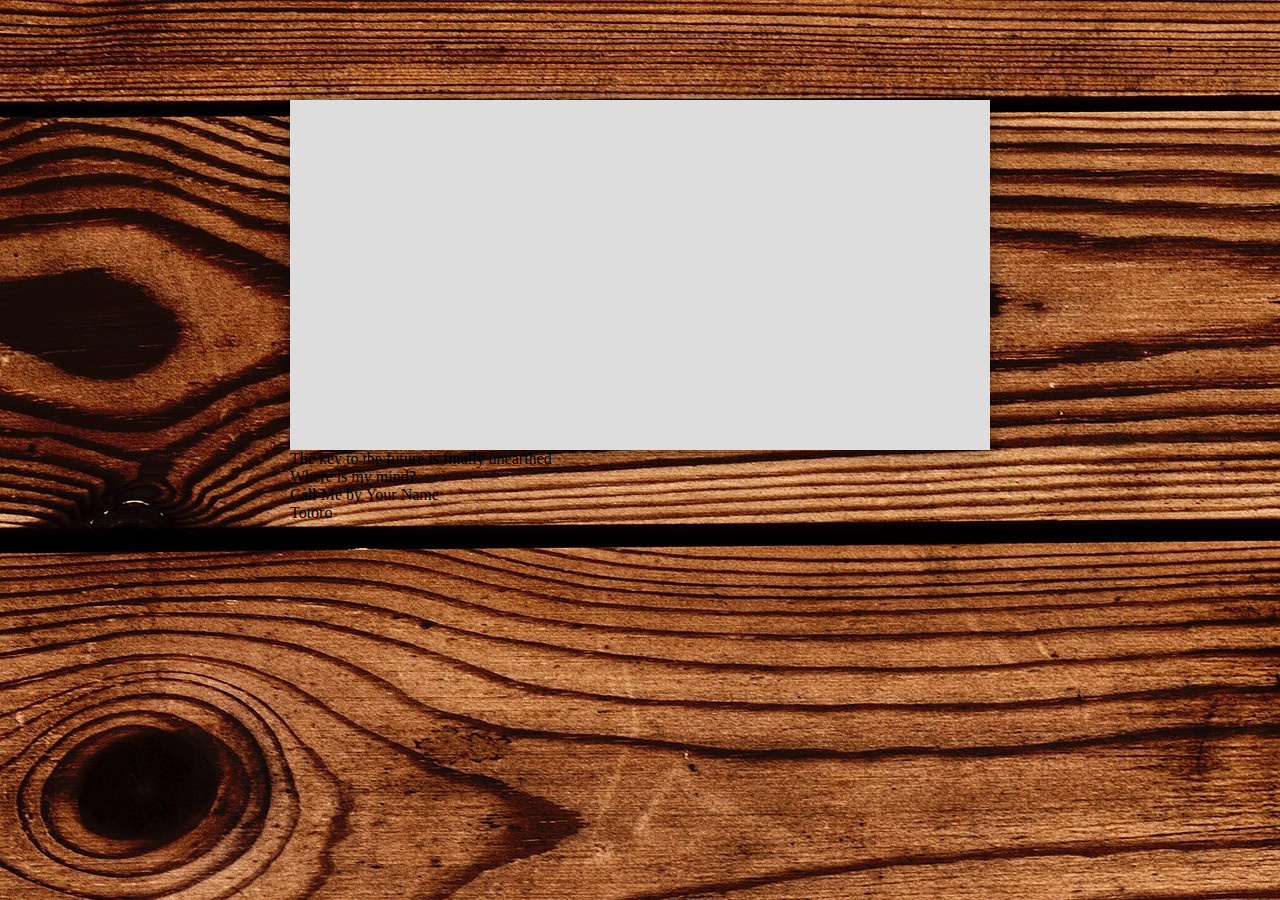
<file: index.html>
<!DOCTYPE html>
<html lang="en">
<head>
    <meta charset="UTF-8">
    <meta http-equiv="X-UA-Compatible" content="IE=edge">
    <meta name="viewport" content="width=device-width, initial-scale=1.0">
    <link rel="stylesheet" href="style.css">
    <link rel="icon" href="assets/icons/angry-face-meme.ico">
    <title>Mem Slider</title>
</head>
<body>
    <div class="wrapper">
        <input type="radio" name="point" id="slide1" checked>
        <input type="radio" name="point" id="slide2">
        <input type="radio" name="point" id="slide3">
        <input type="radio" name="point" id="slide4">
        <input type="radio" name="point" id="slide5">
        
        <div class="slider">
            <div class="slides slide1"></div>
         
            <div class="slides slide2"></div>
            <div class="slides slide3"></div>
            <div class="slides slide4"></div>
            <div class="slides slide5"></div>
        </div>	
        <div class="box">
            <div class="title">
              <div class="text text1">The key to the future is finally unearthed</div>
              <div class="text text2">Where is my mind?</div>
              <div class="text text3"></div>
              <div class="text text4">Call Me by Your Name</div>
              <div class="text text5">Totoro</div>
            </div>
            <div class="controls">
                <label for="slide1"> </label>
                <label for="slide2"></label>
                <label for="slide3"></label>
                <label for="slide4"></label>
                <label for="slide5"></label>
            </div>
        </div>
        
    </div>
    
    
</body>
</html>
</file>
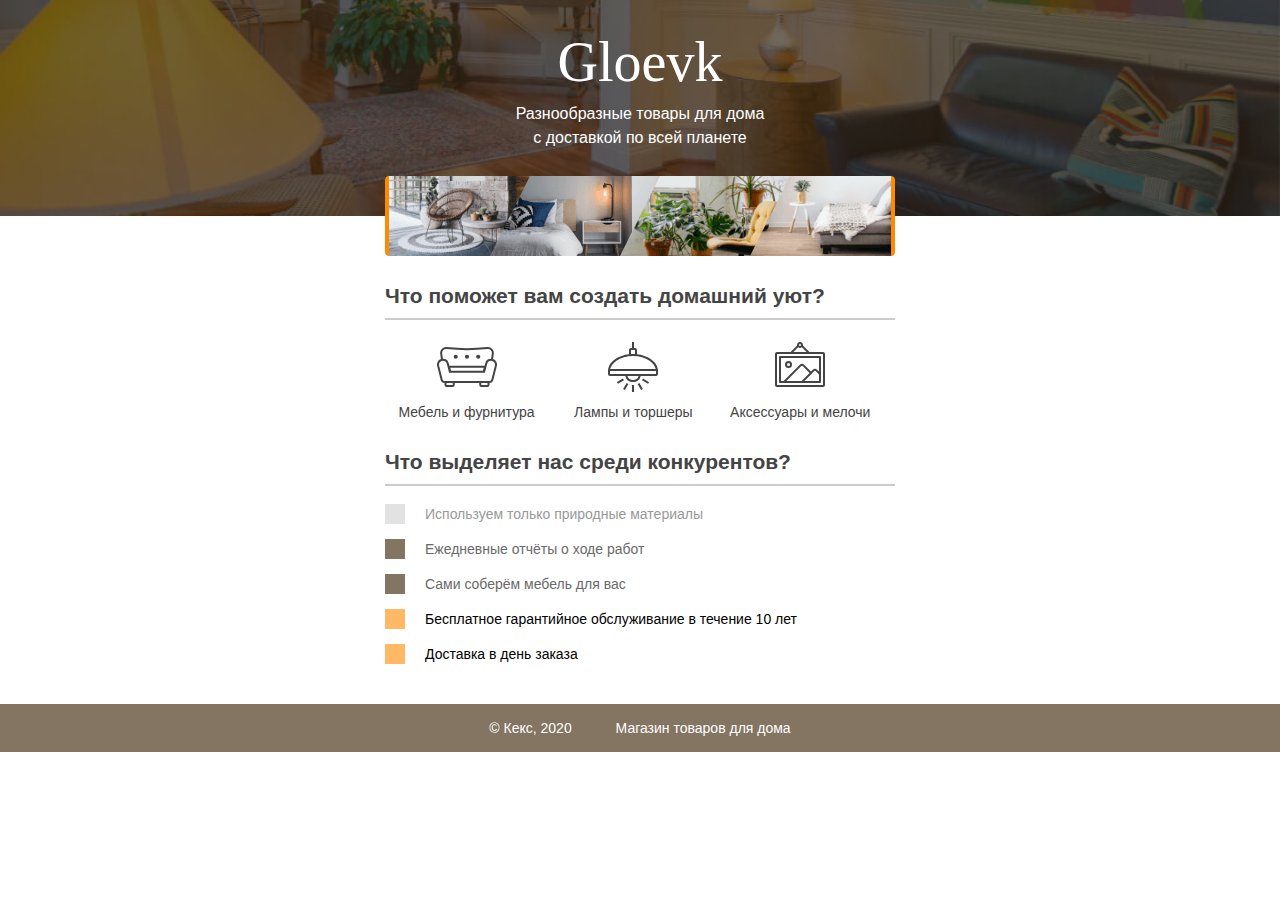
<file: project-gloevk/index.html>
<!DOCTYPE html>
<html lang="ru">
  <head>
    <meta charset="utf-8">
    <title>Магазин товаров для дома</title>
    <link rel="stylesheet" href="style.css">
  </head>
  <body>
    <header class="site-header">
      <div class="container">
        <h1>Gloevk</h1>
        <p>Разнообразные товары для дома с доставкой по всей планете</p>
        <img src="img/gloevk-examples.png" width="510" height="80" alt="Примеры интерьеров">
      </div>
    </header>

    <section class="features">
      <h2>Что поможет вам создать домашний уют?</h2>
      <p class="feature-furniture">Мебель и фурнитура</p>
      <p class="feature-lighting">Лампы и торшеры</p>
      <p class="feature-accessories">Аксессуары и мелочи</p>
    </section>

    <section class="advantages">
      <h2>Что выделяет нас среди конкурентов?</h2>
      <ul class="advantages-list">
        <li class="advantages-item">Используем только природные материалы</li>
        <li class="advantages-item standard">Ежедневные отчёты о ходе работ</li>
        <li class="advantages-item standard">Сами соберём мебель для вас</li>
        <li class="advantages-item vip">Бесплатное гарантийное обслуживание в течение 10 лет</li>
        <li class="advantages-item vip">Доставка в день заказа</li>
      </ul>
    </section>

    <footer class="site-footer">
      <div class="container">
        <p>© Кекс, 2020</p>
        <p>Магазин товаров для дома</p>
      </div>
    </footer>
  </body>
</html>
</file>
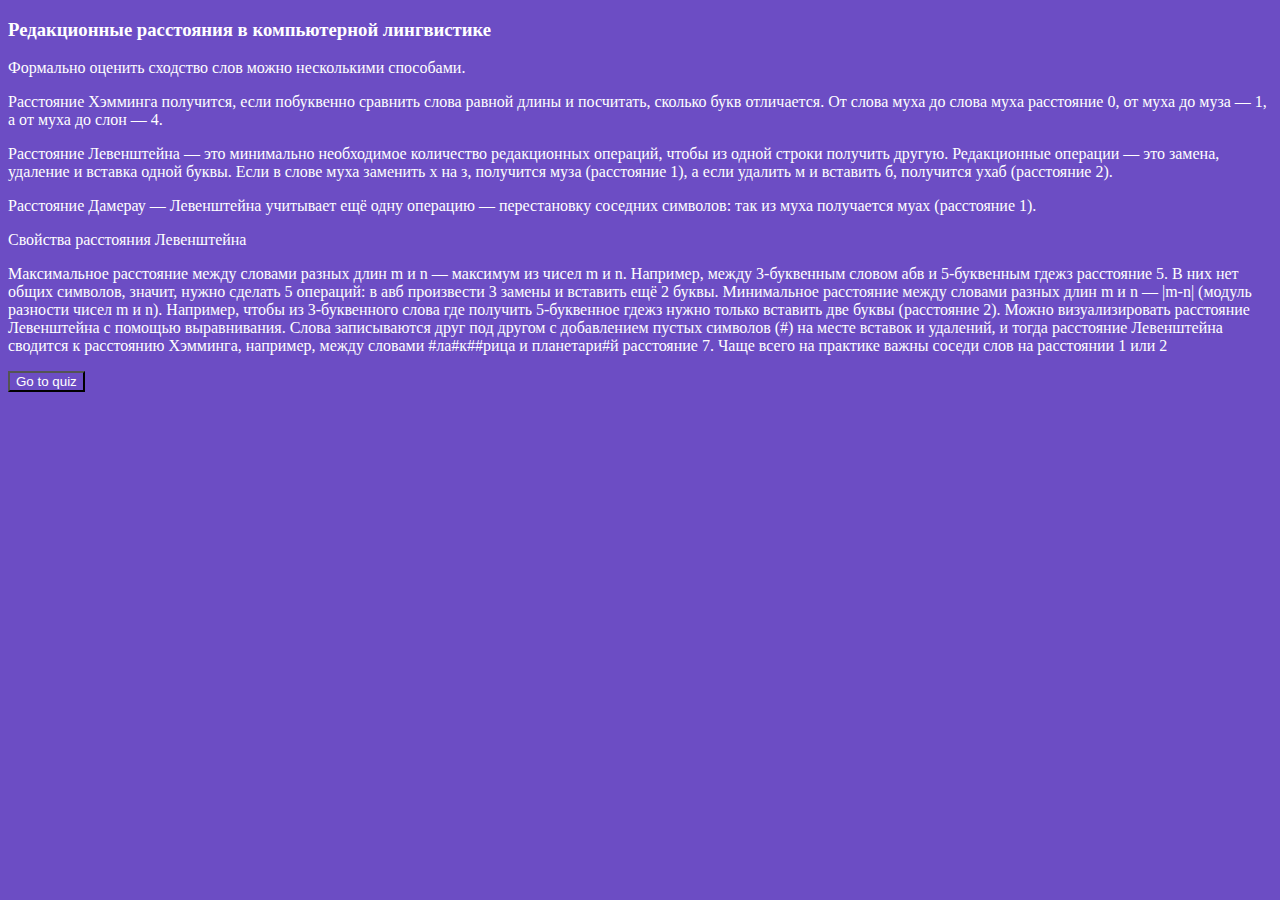
<file: quiz/index.html>
<!DOCTYPE html>
<html lang="en">
<head>
    <meta charset="UTF-8">
    <meta name="viewport" content="width=device-width, initial-scale=1.0">
    <title>Редакционные расстояния</title>
    <link rel="stylesheet" href="style.css">
    <link rel="icon" href="assets\020.ico">
</head>
<body>
    <h3>Редакционные расстояния в компьютерной лингвистике</h1>
        <p>Формально оценить сходство слов можно несколькими способами.</p> 
        <p> Расстояние Хэмминга получится, если побуквенно сравнить слова равной длины и посчитать, сколько букв отличается. 
            От слова муха до слова муха расстояние 0, от муха до муза — 1, а от муха до слон — 4. 
        </p>
        <p>Расстояние Левенштейна — это минимально необходимое количество редакционных операций, чтобы из одной строки получить другую. Редакционные операции — это замена, удаление и вставка одной буквы. Если в слове муха заменить х на з, получится муза (расстояние 1), 
            а если удалить м и вставить б, получится ухаб (расстояние 2).
         </p>
         <p>
            Расстояние Дамерау — Левенштейна учитывает ещё одну операцию — перестановку соседних символов: так из муха получается муах (расстояние 1). 
         </p>
         <p>Свойства расстояния Левенштейна</p>
         <p> Максимальное расстояние между словами разных длин m и n — максимум из чисел m и n. Например, между 3-буквенным словом абв и 5-буквенным гдежз расстояние 5. В них нет общих символов, значит, нужно сделать 5 операций: в авб произвести 3 замены и вставить ещё 2 буквы. Минимальное расстояние между словами разных длин m и n — |m-n| (модуль разности чисел m и n). Например, чтобы из 3-буквенного слова где получить 5-буквенное гдежз нужно только вставить две буквы (расстояние 2). Можно визуализировать расстояние Левенштейна с помощью выравнивания. Слова записываются друг под другом с добавлением пустых символов (#) на месте вставок и удалений, и тогда расстояние Левенштейна сводится к расстоянию Хэмминга, например, между словами #ла#к##рица и планетари#й расстояние 7.
             Чаще всего на практике важны соседи слов на расстоянии 1 или 2
            </p>


    <a href="quiz.html">
        <button>Go to quiz</button>
    </a>
   

</body>
</html>
</file>
<file: style.css>
* {
	margin: 0;
	padding: 0;
	-webkit-box-sizing: border-box;
	-moz-box-sizing: border-box;
	-o-box-sizing: border-box;
	box-sizing: border-box;
}

body {
	background-image: url(assets/images/derevo-fon-doski.jpg);
}
.wrapper {
	height: 350px;
	margin: 100px auto 0;
	position: relative;
	width: 700px;
}

.slider {
	background-color: #ddd;
	height: inherit;
	overflow: hidden;
	position: relative;
	width: inherit;
	-webkit-box-shadow: 0 0 20px rgba(0, 0, 0, .5);
	-moz-box-shadow: 0 0 20px rgba(0, 0, 0, .5);
	-o-box-shadow: 0 0 20px rgba(0, 0, 0, .5);
	box-shadow: 0 0 20px rgba(0, 0, 0, .5);
}
.wrapper > input {
	display: none;
}
</file>
<file: project-gloevk/style.css>
body {
  margin: 0;
  padding: 0;
  font-family: "Arial", sans-serif;
  font-size: 14px;
  line-height: 20px;
  color: #444444;
}

h1 {
  width: 255px;
  margin: 0 auto 8px;
  font-family: "Georgia", serif;
  text-align: center;
  font-weight: normal;
  font-size: 56px;
  line-height: 64px;
}

h2 {
  border-bottom: 2px solid #cccccc;
  padding-bottom: 12px;
}

.container {
  width: 510px;
  margin: 0 auto;
  padding: 0 20px;
}

.site-header {
  min-width: 550px;
  height: 186px;
  margin-bottom: 70px;
  padding-top: 30px;
  background: #847462 no-repeat center url("img/gloevk-bg.jpg");
  background-size: cover;
  color: #ffffff;
}

.site-header p {
  width: 255px;
  margin: 0 auto 26px;
  text-align: center;
  font-size: 16px;
  line-height: 24px; 
}

.site-header img {
  display: block;
  margin: 0 auto;
}

.features {
  width: 510px;
  margin: 0 auto 30px;
  padding: 0 20px;
}

.features p {
  display: inline-block;
  vertical-align: top;
  width: 30%;
  margin: 0 5px;
  background-repeat: no-repeat;
  background-position: center top;
  text-align: center;
}

.feature-furniture {
  padding-top: 65px;
  background-image: url("img/furniture.svg");
}

.feature-lighting {
  padding-top: 65px;
  background-image: url("img/lighting.svg");
}

.feature-accessories {
  padding-top: 65px;
  background-image: url("img/accessories.svg");
}

.advantages {
  width: 510px;
  margin: 0 auto 40px;
  padding: 0 20px;
}

.advantages-list {
  padding: 0;
  list-style: none;  
}

.advantages-item {
  margin-bottom: 15px;
  padding-left: 20px;
  border-left: 20px solid #e2e2e2;
  color: #999999;
}

.standard {
  border-color: #847462;
  color: #6a6a6a;
}

.vip {
  border-color: #ffb864;
  color: #000000;
}

.site-footer {
  min-width: 550px;
  background-color: #847462;
  color: #ffffff;
}

.site-footer .container {
  text-align: center;
}

.site-footer p {
  display: inline-block;
  vertical-align: middle;
  padding: 0 20px;
}
</file>
<file: quiz/style.css>
*{
    background-color: #6c4dc4;
    color: white;
}
</file>
